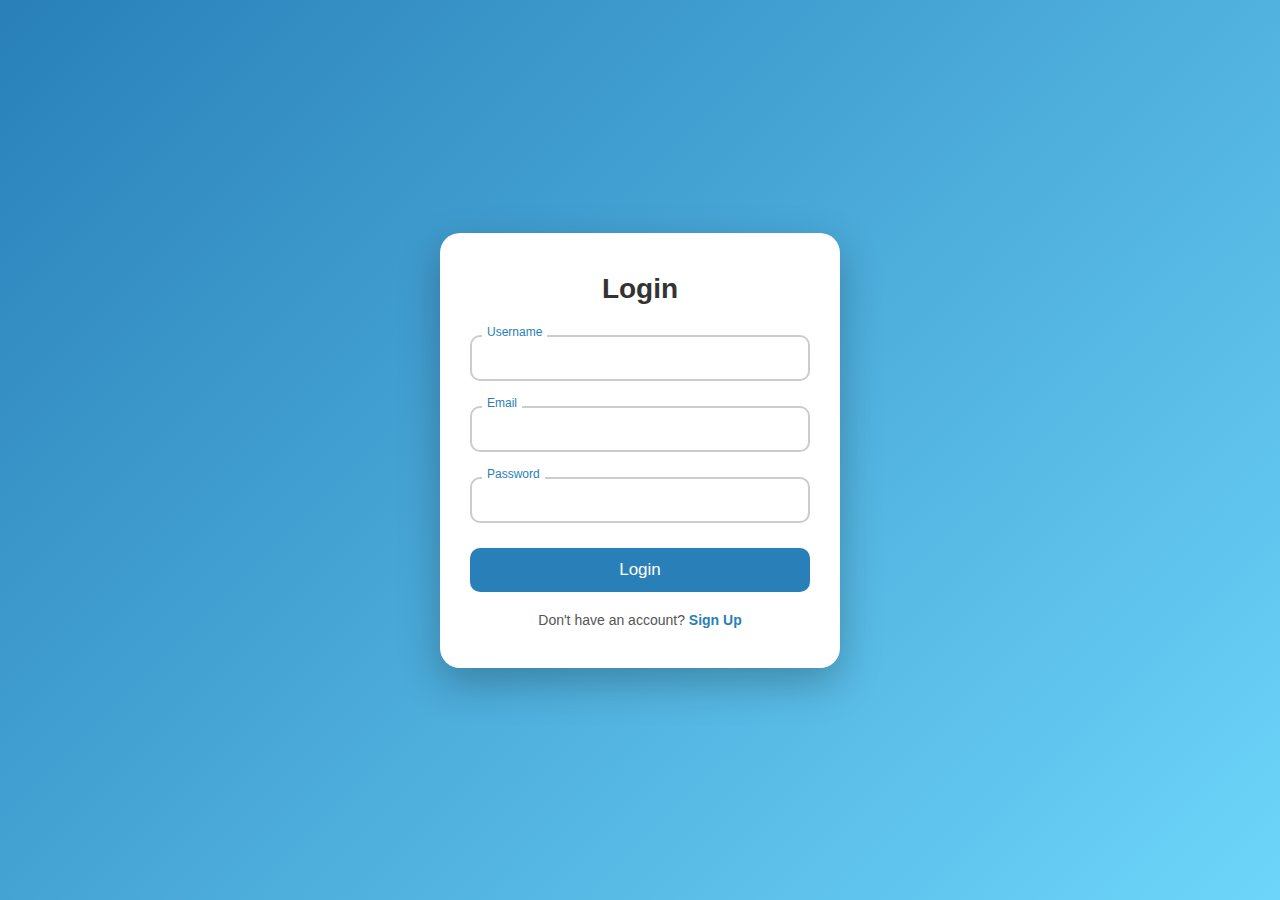
<file: login-signup/index.html>
<!DOCTYPE html>
<html lang="en">
<head>
  <meta charset="UTF-8" />
  <meta name="viewport" content="width=device-width, initial-scale=1.0"/>
  <title>Login & Signup</title>
  <link rel="stylesheet" href="style.css" />
</head>
<body>
  <div class="wrapper">
    <!-- Login Form -->
    <div class="form-box" id="loginBox">
      <h2>Login</h2>
      <form id="loginForm">
        <div class="input-box">
          <input type="text" required />
          <label>Username</label>
        </div>
        <div class="input-box">
          <input type="password" required />
          <label>Email</label>
        </div>
        <div class="input-box">
          <input type="password" required />
          <label>Password</label>
        </div>
        <button type="submit" class="btn">Login</button>
        <div class="switch">
          <p>Don't have an account? <a href="#" onclick="showSignup()">Sign Up</a></p>
        </div>
      </form>
    </div>

    <!-- Signup Form -->
    <div class="form-box" id="signupBox" style="display:none;">
      <h2>Sign Up</h2>
      <form id="signupForm">
        <div class="input-box">
          <input type="text" required />
          <label>Username</label>
        </div>
        <div class="input-box">
          <input type="email" required />
          <label>Email</label>
        </div>
        <div class="input-box">
          <input type=" Phone" required />
          <label>Phone</label>
        </div>
        <div class="input-box">
          <input type="password" required />
          <label>Password</label>
        </div>

        <button type="submit" class="btn">Sign Up</button>
        <div class="switch">
          <p>Already have an account? <a href="#" onclick="showLogin()">Login</a></p>
        </div>
      </form>
    </div>
  </div>

 <script>
  function showSignup() {
    document.getElementById("loginBox").style.display = "none";
    document.getElementById("signupBox").style.display = "block";
  }

  function showLogin() {
    document.getElementById("signupBox").style.display = "none";
    document.getElementById("loginBox").style.display = "block";
  }

  // Handle signup form (stay on page, simulate success)
  document.getElementById("signupForm").addEventListener("submit", function (e) {
    e.preventDefault();
    alert("Signup successful! Please login.");
    showLogin();
  });

  // ✅ Handle login form with required field validation
  document.getElementById("loginForm").addEventListener("submit", function (e) {
    e.preventDefault();

    const username = this.querySelector('input[type="text"]').value.trim();
    const password = this.querySelector('input[type="password"]').value.trim();

    if (username === "" || password === "") {
      alert("Please fill in both username and password.");
    } else {
      // ✅ Redirect if both fields are filled
      window.location.href = "../index.html";
    }
  });
</script>

</body>
</html>
</file>
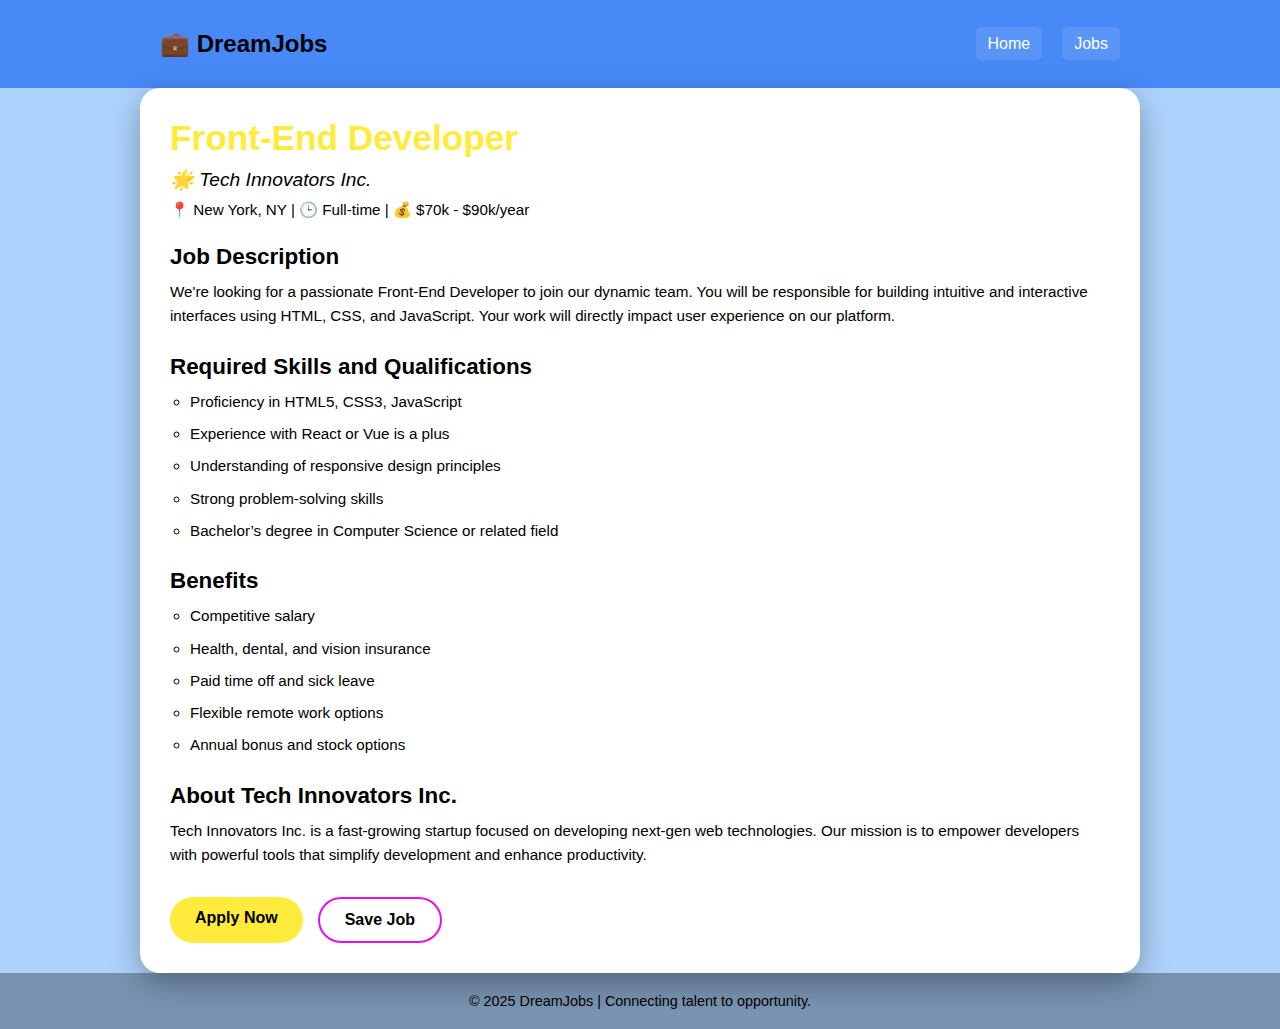
<file: html/job-detail.html>
<!DOCTYPE html>
<html lang="en">
<head>
  <meta charset="UTF-8" />
  <meta name="viewport" content="width=device-width, initial-scale=1.0"/>
  <title>Job Detail</title>
  <link rel="stylesheet" href="../css/job-detail.css" />
</head>
<body>

  <nav class="navbar">
    <div class="container nav-flex">
      <div class="logo">💼 DreamJobs</div>
      <ul class="nav-links">
        <li><a href="../index.html">Home</a></li>
        <li><a href="">Jobs</a></li>
      </ul>
    </div>
  </nav>

  <section class="job-detail container">
    <h1 class="job-title">Front-End Developer</h1>
    <p class="company-name">🌟 Tech Innovators Inc.</p>
    <div class="job-meta">
      <span>📍 New York, NY</span> | 
      <span>🕒 Full-time</span> | 
      <span>💰 $70k - $90k/year</span>
    </div>

    <div class="job-section">
      <h2>Job Description</h2>
      <p>We're looking for a passionate Front-End Developer to join our dynamic team. You will be responsible for building intuitive and interactive interfaces using HTML, CSS, and JavaScript. Your work will directly impact user experience on our platform.</p>
    </div>

    <div class="job-section">
      <h2>Required Skills and Qualifications</h2>
      <ul>
        <li>Proficiency in HTML5, CSS3, JavaScript</li>
        <li>Experience with React or Vue is a plus</li>
        <li>Understanding of responsive design principles</li>
        <li>Strong problem-solving skills</li>
        <li>Bachelor’s degree in Computer Science or related field</li>
      </ul>
    </div>

    <div class="job-section">
      <h2>Benefits</h2>
      <ul>
        <li>Competitive salary</li>
        <li>Health, dental, and vision insurance</li>
        <li>Paid time off and sick leave</li>
        <li>Flexible remote work options</li>
        <li>Annual bonus and stock options</li>
      </ul>
    </div>

    <div class="job-section">
      <h2>About Tech Innovators Inc.</h2>
      <p>Tech Innovators Inc. is a fast-growing startup focused on developing next-gen web technologies. Our mission is to empower developers with powerful tools that simplify development and enhance productivity.</p>
    </div>

    <div class="cta-buttons">
      <a href="../job-application/apply.html" class="cta-btn">Apply Now</a>
      <a href="#" class="save-btn">Save Job</a>
    </div>
  </section>

  <footer class="footer">
    &copy; 2025 DreamJobs | Connecting talent to opportunity.
  </footer>

</body>
</html>
</file>
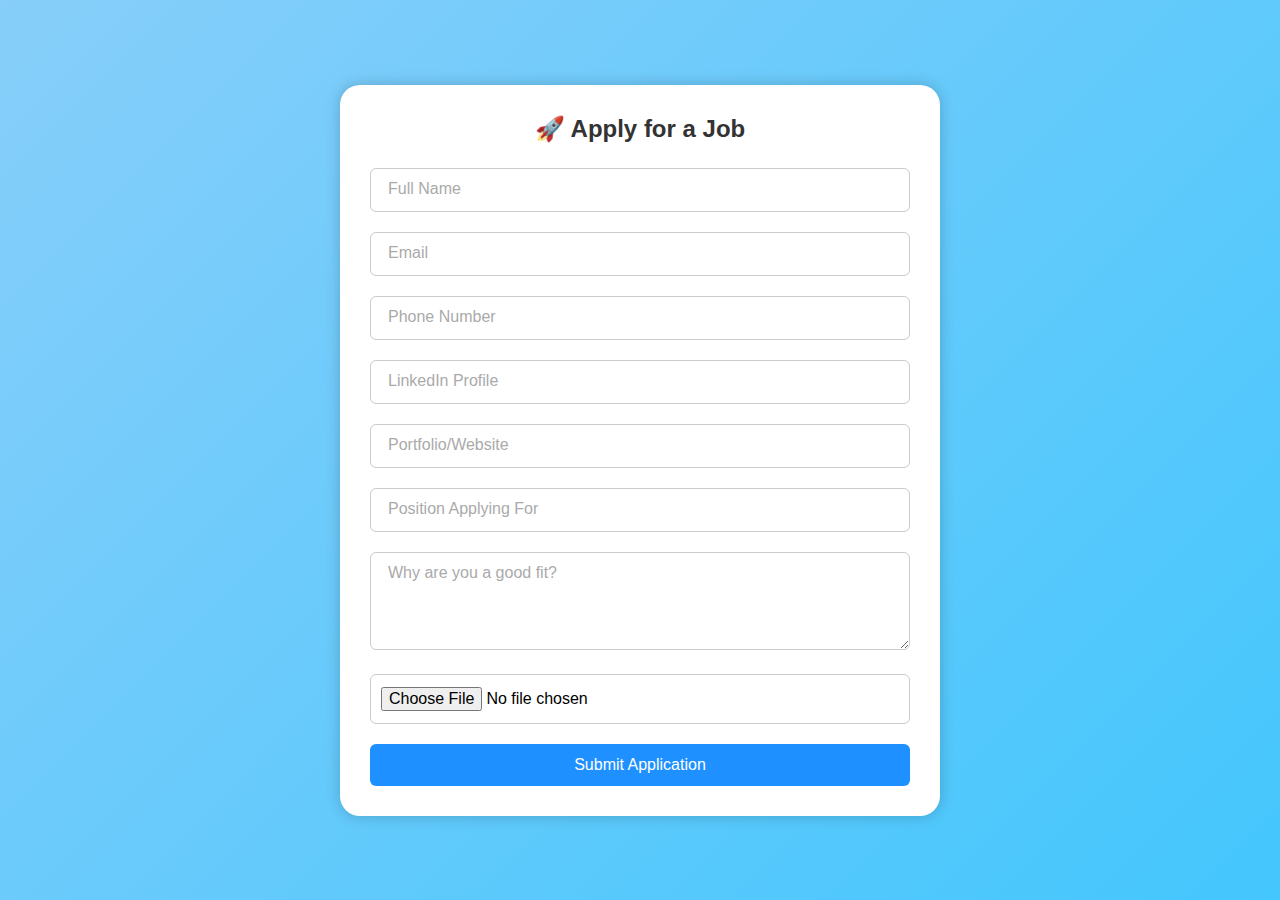
<file: job-application/apply.html>
<!DOCTYPE html>
<html lang="en">
<head>
  <meta charset="UTF-8" />
  <meta name="viewport" content="width=device-width, initial-scale=1.0"/>
  <title>Interactive Job Application</title>
  <link rel="stylesheet" href="./style.css" />
</head>
<body>

<form action="submit_application.php" method="POST" enctype="multipart/form-data">
  <h2>🚀 Apply for a Job</h2>

  <div class="form-group">
    <input type="text" name="fullname" placeholder=" " required>
    <label>Full Name</label>
  </div>

  <div class="form-group">
    <input type="email" name="email" placeholder=" " required>
    <label>Email</label>
  </div>

  <div class="form-group">
    <input type="text" name="phone" placeholder=" " required>
    <label>Phone Number</label>
  </div>

  <div class="form-group">
    <input type="text" name="linkedin" placeholder=" ">
    <label>LinkedIn Profile</label>
  </div>

  <div class="form-group">
    <input type="text" name="website" placeholder=" ">
    <label>Portfolio/Website</label>
  </div>

  <div class="form-group">
    <input type="text" name="position" placeholder=" " required>
    <label>Position Applying For</label>
  </div>

  <div class="form-group">
    <textarea name="message" rows="4" placeholder=" " required></textarea>
    <label>Why are you a good fit?</label>
  </div>

  <div class="form-group">
    <input class="file-input" type="file" name="resume" accept=".pdf,.doc,.docx" required>
  </div>

  <button type="submit" class="submit-btn">Submit Application</button>
</form>

</body>
</html>
</file>
<file: css/job-detail.css>
* {
  margin: 0;
  padding: 0;
  box-sizing: border-box;
}

body {
  font-family: 'Segoe UI', sans-serif;
  background: #add2fc;
  background-size: 400% 400%;
  animation: gradient 12s ease infinite;
  color: black;
}

@keyframes gradient {
  0% { background-position: 0% 50%; }
  50% { background-position: 100% 50%; }
  100% { background-position: 0% 50%; }
}

.container {
  max-width: 1000px;
  margin: auto;
  padding: 30px 20px;
}

.navbar {
 background: #4689f7;
}

.nav-flex {
  display: flex;
  justify-content: space-between;
  align-items: center;
}

.logo {
  font-size: 1.5rem;
  font-weight: bold;
}

.nav-links {
  list-style: none;
  display: flex;
  gap: 20px;
}

.nav-links a {
  text-decoration: none;
  color: #fff;
  font-weight: 500;
  font-size: 1rem;
  padding: 8px 12px;
  border-radius: 5px;
  background: rgba(255, 255, 255, 0.1);
  transition: color 0.3s;
}

.nav-links a:hover {
  color: #ffeb3b;
}

.job-detail {
  background:white;
  padding: 30px;
  border-radius: 20px;
  box-shadow: 0 10px 30px rgba(0,0,0,0.3);
}

.job-title {
  font-size: 2.2rem;
  margin-bottom: 10px;
  color: #ffeb3b;
}

.company-name {
  font-size: 1.2rem;
  font-style: italic;
  margin-bottom: 10px;
}

.job-meta {
  font-size: 0.95rem;
  margin-bottom: 25px;
  color: black;
}

.job-section {
  margin-bottom: 25px;
}

.job-section h2 {
  font-size: 1.4rem;
  color: black;
  margin-bottom: 10px;
}

.job-section p, .job-section ul {
  font-size: 0.95rem;
  color: black;
  line-height: 1.6;
}

.job-section ul {
  padding-left: 20px;
}

.job-section ul li {
  margin-bottom: 8px;
  list-style: circle;
}

.cta-buttons {
  display: flex;
  gap: 15px;
  margin-top: 30px;
}

.cta-btn,
.save-btn {
  padding: 12px 25px;
  border-radius: 25px;
  font-weight: bold;
  text-decoration: none;
  transition: all 0.3s ease;
}

.cta-btn {
  background: #ffeb3b;
  color: #000;
}

.cta-btn:hover {
  background: #ffe600;
}

.save-btn {
  background: transparent;
  border: 2px solid #ed0de5;
  color: black;
}

.save-btn:hover {
  background:radial-gradient(circle, #ed0de5, #ffeb3b);
    color: #fff;
    
}

.footer {
  text-align: center;
  padding: 20px;
  background: rgba(0, 0, 0, 0.3);
  font-size: 0.9rem;
}
</file>
<file: job-application/style.css>
* {
  margin: 0; padding: 0; box-sizing: border-box;
  font-family: 'Poppins', sans-serif;
}

body {
  min-height: 100vh;
  display: flex;
  justify-content: center;
  align-items: center;
  background: linear-gradient(-45deg, #1e90ff, #00bfff, #87cefa);
  background-size: 400% 400%;
  animation: gradient 15s ease infinite;
}

@keyframes gradient {
  0% { background-position: 0% 50%; }
  50% { background-position: 100% 50%; }
  100% { background-position: 0% 50%; }
}

form {
  background: white;
  padding: 30px;
  border-radius: 20px;
  box-shadow: 0 0 15px rgba(0,0,0,0.2);
  width: 100%;
  max-width: 600px;
}

h2 {
  text-align: center;
  margin-bottom: 25px;
  color: #333;
}

.form-group {
  position: relative;
  margin-bottom: 20px;
}

.form-group input,
.form-group textarea {
  width: 100%;
  padding: 12px 10px;
  border: 1px solid #ccc;
  border-radius: 6px;
  background: none;
  outline: none;
  font-size: 16px;
}

.form-group label {
  position: absolute;
  top: 12px;
  left: 14px;
  color: #aaa;
  pointer-events: none;
  transition: 0.3s ease;
  background: white;
  padding: 0 4px;
}

.form-group input:focus + label,
.form-group input:not(:placeholder-shown) + label,
.form-group textarea:focus + label,
.form-group textarea:not(:placeholder-shown) + label {
  top: -10px;
  left: 10px;
  font-size: 12px;
  color: #1e90ff;
}

.file-input {
  border: none;
  background: #f4f4f4;
  padding: 12px;
  border-radius: 6px;
  cursor: pointer;
}

.submit-btn {
  background: #1e90ff;
  color: white;
  border: none;
  padding: 12px;
  width: 100%;
  border-radius: 6px;
  font-size: 16px;
  cursor: pointer;
  transition: background 0.3s ease;
}

.submit-btn:hover {
  background: #006fd6;
}
</file>
<file: login-signup/style.css>
/* Reset & Base Styles */
* {
  margin: 0;
  padding: 0;
  box-sizing: border-box;
  font-family: 'Segoe UI', sans-serif;
}

body {
  background: linear-gradient(135deg, #2980b9, #6dd5fa);
  min-height: 100vh;
  display: flex;
  justify-content: center;
  align-items: center;
  padding: 20px;
}

/* Container */
.wrapper {
  background: #fff;
  padding: 40px 30px;
  border-radius: 20px;
  box-shadow: 0 15px 40px rgba(0, 0, 0, 0.25);
  width: 100%;
  max-width: 400px;
  animation: slideIn 0.5s ease;
}

/* Animation */
@keyframes slideIn {
  from { opacity: 0; transform: translateY(-30px); }
  to { opacity: 1; transform: translateY(0); }
}

/* Form Box */
.form-box {
  display: block;
}

h2 {
  text-align: center;
  color: #333;
  margin-bottom: 30px;
  font-size: 28px;
}

/* Input Box */
.input-box {
  position: relative;
  margin-bottom: 25px;
}

.input-box input {
  width: 100%;
  padding: 12px;
  border: 2px solid #ccc;
  border-radius: 10px;
  outline: none;
  font-size: 16px;
  background: transparent;
  transition: 0.3s;
}

.input-box input:focus {
  border-color: #2980b9;
  box-shadow: 0 0 8px rgba(41, 128, 185, 0.3);
}

.input-box label {
  position: absolute;
  top: 12px;
  left: 12px;
  background: #fff;
  color: #666;
  padding: 0 5px;
  pointer-events: none;
  transition: 0.3s ease;
}

.input-box input:focus + label,
.input-box input:not(:placeholder-shown) + label {
  top: -10px;
  font-size: 12px;
  color: #2980b9;
}

/* Button */
.btn {
  width: 100%;
  padding: 12px;
  border: none;
  background: #2980b9;
  color: #fff;
  font-size: 17px;
  border-radius: 10px;
  cursor: pointer;
  transition: background 0.3s ease;
}

.btn:hover {
  background: #3498db;
}

/* Switch Link */
.switch {
  margin-top: 20px;
  text-align: center;
  font-size: 14px;
  color: #555;
}

.switch a {
  color: #2980b9;
  text-decoration: none;
  font-weight: bold;
}

.switch a:hover {
  text-decoration: underline;
}
</file>
